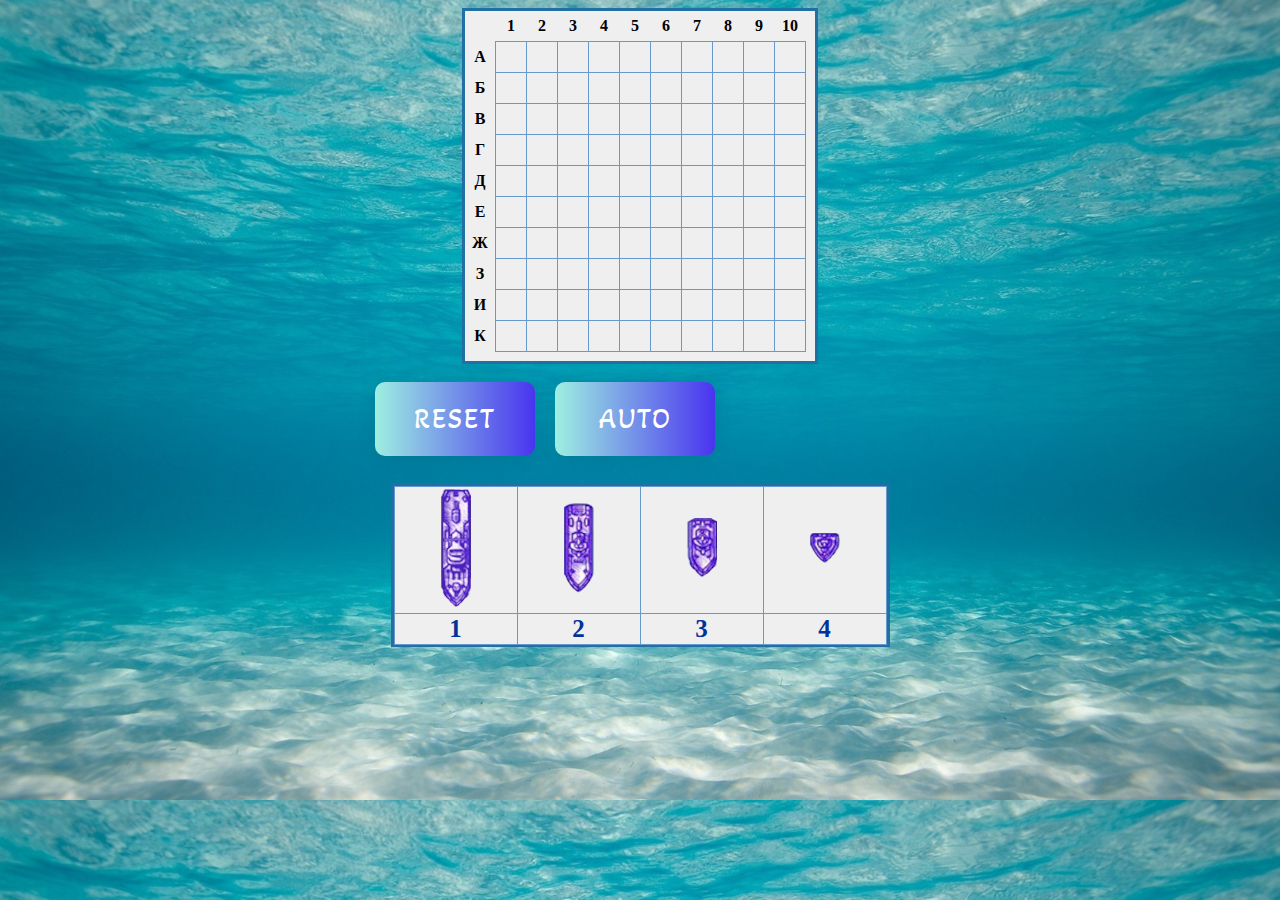
<file: index.html>
<!DOCTYPE html>
<html lang="en">
<head>
    <meta charset="UTF-8">
    <title>Sea Battles</title>
    <link rel="stylesheet" href="style.css">
    <script src="app.js"></script>
</head>
<body>

<div class="div1">
<table class="inlineTable">

    <tr>
        <th></th>
        <th>1</th>
        <th>2</th>
        <th>3</th>
        <th>4</th>
        <th>5</th>
        <th>6</th>
        <th>7</th>
        <th>8</th>
        <th>9</th>
        <th>10</th>
    </tr>

    <tr>
        <th>A</th>
        <td id="1" style="background-image: 'img/z1.png'" alt="1_1" onmouseover="over(this)" onmouseout="out(this)" onclick="installShip(this)"></td>
        <td id="2" style="background-image: 'img/z1.png'" alt="2_1" onmouseover="over(this)" onmouseout="out(this)" onclick="installShip(this)"></td>
        <td id="3" style="background-image: 'img/z1.png'" alt="3_1" onmouseover="over(this)" onmouseout="out(this)" onclick="installShip(this)"></td>
        <td id="4" style="background-image: 'img/z1.png'" alt="4_1" onmouseover="over(this)" onmouseout="out(this)" onclick="installShip(this)"></td>
        <td id="5" style="background-image: 'img/z1.png'" alt="5_1" onmouseover="over(this)" onmouseout="out(this)" onclick="installShip(this)"></td>
        <td id="6" style="background-image: 'img/z1.png'" alt="6_1" onmouseover="over(this)" onmouseout="out(this)" onclick="installShip(this)"></td>
        <td id="7" style="background-image: 'img/z1.png'" alt="7_1" onmouseover="over(this)" onmouseout="out(this)" onclick="installShip(this)"></td>
        <td id="8" style="background-image: 'img/z1.png'" alt="8_1" onmouseover="over(this)" onmouseout="out(this)" onclick="installShip(this)"></td>
        <td id="9" style="background-image: 'img/z1.png'" alt="9_1" onmouseover="over(this)" onmouseout="out(this)" onclick="installShip(this)"></td>
        <td id="10" style="background-image: 'img/z1.png'" alt="10_1" onmouseover="over(this)" onmouseout="out(this)" onclick="installShip(this)"></td>
    </tr>

    <tr>
        <th>Б</th>
        <td id="11" style="background-image: 'img/z1.png'" alt="1_2" onmouseover="over(this)" onmouseout="out(this)" onclick="installShip(this)"></td>
        <td id="12" style="background-image: 'img/z1.png'" alt="2_2" onmouseover="over(this)" onmouseout="out(this)" onclick="installShip(this)"></td>
        <td id="13" style="background-image: 'img/z1.png'" alt="3_2" onmouseover="over(this)" onmouseout="out(this)" onclick="installShip(this)"></td>
        <td id="14" style="background-image: 'img/z1.png'" alt="4_2" onmouseover="over(this)" onmouseout="out(this)" onclick="installShip(this)"></td>
        <td id="15" style="background-image: 'img/z1.png'" alt="5_2" onmouseover="over(this)" onmouseout="out(this)" onclick="installShip(this)"></td>
        <td id="16" style="background-image: 'img/z1.png'" alt="6_2" onmouseover="over(this)" onmouseout="out(this)" onclick="installShip(this)"></td>
        <td id="17" style="background-image: 'img/z1.png'" alt="7_2" onmouseover="over(this)" onmouseout="out(this)" onclick="installShip(this)"></td>
        <td id="18" style="background-image: 'img/z1.png'" alt="8_2" onmouseover="over(this)" onmouseout="out(this)" onclick="installShip(this)"></td>
        <td id="19" style="background-image: 'img/z1.png'" alt="9_2" onmouseover="over(this)" onmouseout="out(this)" onclick="installShip(this)"></td>
        <td id="20" style="background-image: 'img/z1.png'" alt="10_2" onmouseover="over(this)" onmouseout="out(this)" onclick="installShip(this)"></td>
    </tr>

    <tr>
        <th>В</th>
        <td id="21" style="background-image: 'img/z1.png'" alt="1_3" onmouseover="over(this)" onmouseout="out(this)" onclick="installShip(this)"></td>
        <td id="22" style="background-image: 'img/z1.png'" alt="2_3" onmouseover="over(this)" onmouseout="out(this)" onclick="installShip(this)"></td>
        <td id="23" style="background-image: 'img/z1.png'" alt="3_3" onmouseover="over(this)" onmouseout="out(this)" onclick="installShip(this)"></td>
        <td id="24" style="background-image: 'img/z1.png'" alt="4_3" onmouseover="over(this)" onmouseout="out(this)" onclick="installShip(this)"></td>
        <td id="25" style="background-image: 'img/z1.png'" alt="5_3" onmouseover="over(this)" onmouseout="out(this)" onclick="installShip(this)"></td>
        <td id="26" style="background-image: 'img/z1.png'" alt="6_3" onmouseover="over(this)" onmouseout="out(this)" onclick="installShip(this)"></td>
        <td id="27" style="background-image: 'img/z1.png'" alt="7_3" onmouseover="over(this)" onmouseout="out(this)" onclick="installShip(this)"></td>
        <td id="28" style="background-image: 'img/z1.png'" alt="8_3" onmouseover="over(this)" onmouseout="out(this)" onclick="installShip(this)"></td>
        <td id="29" style="background-image: 'img/z1.png'" alt="9_3" onmouseover="over(this)" onmouseout="out(this)" onclick="installShip(this)"></td>
        <td id="30" style="background-image: 'img/z1.png'" alt="10_3" onmouseover="over(this)" onmouseout="out(this)" onclick="installShip(this)"></td>
    </tr>

    <tr>
        <th>Г</th>
        <td id="31" style="background-image: 'img/z1.png'" alt="1_4" onmouseover="over(this)" onmouseout="out(this)" onclick="installShip(this)"></td>
        <td id="32" style="background-image: 'img/z1.png'" alt="2_4" onmouseover="over(this)" onmouseout="out(this)" onclick="installShip(this)"></td>
        <td id="33" style="background-image: 'img/z1.png'" alt="3_4" onmouseover="over(this)" onmouseout="out(this)" onclick="installShip(this)"></td>
        <td id="34" style="background-image: 'img/z1.png'" alt="4_4" onmouseover="over(this)" onmouseout="out(this)" onclick="installShip(this)"></td>
        <td id="35" style="background-image: 'img/z1.png'" alt="5_4" onmouseover="over(this)" onmouseout="out(this)" onclick="installShip(this)"></td>
        <td id="36" style="background-image: 'img/z1.png'" alt="6_4" onmouseover="over(this)" onmouseout="out(this)" onclick="installShip(this)"></td>
        <td id="37" style="background-image: 'img/z1.png'" alt="7_4" onmouseover="over(this)" onmouseout="out(this)" onclick="installShip(this)"></td>
        <td id="38" style="background-image: 'img/z1.png'" alt="8_4" onmouseover="over(this)" onmouseout="out(this)" onclick="installShip(this)"></td>
        <td id="39" style="background-image: 'img/z1.png'" alt="9_4" onmouseover="over(this)" onmouseout="out(this)" onclick="installShip(this)"></td>
        <td id="40" style="background-image: 'img/z1.png'" alt="10_4" onmouseover="over(this)" onmouseout="out(this)" onclick="installShip(this)"></td>
    </tr>

    <tr>
        <th>Д</th>
        <td id="41" style="background-image: 'img/z1.png'" alt="1_5" onmouseover="over(this)" onmouseout="out(this)" onclick="installShip(this)"></td>
        <td id="42" style="background-image: 'img/z1.png'" alt="2_5" onmouseover="over(this)" onmouseout="out(this)" onclick="installShip(this)"></td>
        <td id="43" style="background-image: 'img/z1.png'" alt="3_5" onmouseover="over(this)" onmouseout="out(this)" onclick="installShip(this)"></td>
        <td id="44" style="background-image: 'img/z1.png'" alt="4_5" onmouseover="over(this)" onmouseout="out(this)" onclick="installShip(this)"></td>
        <td id="45" style="background-image: 'img/z1.png'" alt="5_5" onmouseover="over(this)" onmouseout="out(this)" onclick="installShip(this)"></td>
        <td id="46" style="background-image: 'img/z1.png'" alt="6_5" onmouseover="over(this)" onmouseout="out(this)" onclick="installShip(this)"></td>
        <td id="47" style="background-image: 'img/z1.png'" alt="7_5" onmouseover="over(this)" onmouseout="out(this)" onclick="installShip(this)"></td>
        <td id="48" style="background-image: 'img/z1.png'" alt="8_5" onmouseover="over(this)" onmouseout="out(this)" onclick="installShip(this)"></td>
        <td id="49" style="background-image: 'img/z1.png'" alt="9_5" onmouseover="over(this)" onmouseout="out(this)" onclick="installShip(this)"></td>
        <td id="50" style="background-image: 'img/z1.png'" alt="10_5" onmouseover="over(this)" onmouseout="out(this)" onclick="installShip(this)"></td>
    </tr>

    <tr>
        <th>Е</th>
        <td id="51" style="background-image: 'img/z1.png'" alt="1_6" onmouseover="over(this)" onmouseout="out(this)" onclick="installShip(this)"></td>
        <td id="52" style="background-image: 'img/z1.png'" alt="2_6" onmouseover="over(this)" onmouseout="out(this)" onclick="installShip(this)"></td>
        <td id="53" style="background-image: 'img/z1.png'" alt="3_6" onmouseover="over(this)" onmouseout="out(this)" onclick="installShip(this)"></td>
        <td id="54" style="background-image: 'img/z1.png'" alt="4_6" onmouseover="over(this)" onmouseout="out(this)" onclick="installShip(this)"></td>
        <td id="55" style="background-image: 'img/z1.png'" alt="5_6" onmouseover="over(this)" onmouseout="out(this)" onclick="installShip(this)"></td>
        <td id="56" style="background-image: 'img/z1.png'" alt="6_6" onmouseover="over(this)" onmouseout="out(this)" onclick="installShip(this)"></td>
        <td id="57" style="background-image: 'img/z1.png'" alt="7_6" onmouseover="over(this)" onmouseout="out(this)" onclick="installShip(this)"></td>
        <td id="58" style="background-image: 'img/z1.png'" alt="8_6" onmouseover="over(this)" onmouseout="out(this)" onclick="installShip(this)"></td>
        <td id="59" style="background-image: 'img/z1.png'" alt="9_6" onmouseover="over(this)" onmouseout="out(this)" onclick="installShip(this)"></td>
        <td id="60" style="background-image: 'img/z1.png'" alt="10_6" onmouseover="over(this)" onmouseout="out(this)" onclick="installShip(this)"></td>
    </tr>

    <tr>
        <th>Ж</th>
        <td id="61" style="background-image: 'img/z1.png'" alt="1_7" onmouseover="over(this)" onmouseout="out(this)" onclick="installShip(this)"></td>
        <td id="62" style="background-image: 'img/z1.png'" alt="2_7" onmouseover="over(this)" onmouseout="out(this)" onclick="installShip(this)"></td>
        <td id="63" style="background-image: 'img/z1.png'" alt="3_7" onmouseover="over(this)" onmouseout="out(this)" onclick="installShip(this)"></td>
        <td id="64" style="background-image: 'img/z1.png'" alt="4_7" onmouseover="over(this)" onmouseout="out(this)" onclick="installShip(this)"></td>
        <td id="65" style="background-image: 'img/z1.png'" alt="5_7" onmouseover="over(this)" onmouseout="out(this)" onclick="installShip(this)"></td>
        <td id="66" style="background-image: 'img/z1.png'" alt="6_7" onmouseover="over(this)" onmouseout="out(this)" onclick="installShip(this)"></td>
        <td id="67" style="background-image: 'img/z1.png'" alt="7_7" onmouseover="over(this)" onmouseout="out(this)" onclick="installShip(this)"></td>
        <td id="68" style="background-image: 'img/z1.png'" alt="8_7" onmouseover="over(this)" onmouseout="out(this)" onclick="installShip(this)"></td>
        <td id="69" style="background-image: 'img/z1.png'" alt="9_7" onmouseover="over(this)" onmouseout="out(this)" onclick="installShip(this)"></td>
        <td id="70" style="background-image: 'img/z1.png'" alt="10_7" onmouseover="over(this)" onmouseout="out(this)" onclick="installShip(this)"></td>
    </tr>

    <tr>
        <th>З</th>
        <td id="71" style="background-image: 'img/z1.png'" alt="1_8" onmouseover="over(this)" onmouseout="out(this)" onclick="installShip(this)"></td>
        <td id="72" style="background-image: 'img/z1.png'" alt="2_8" onmouseover="over(this)" onmouseout="out(this)" onclick="installShip(this)"></td>
        <td id="73" style="background-image: 'img/z1.png'" alt="3_8" onmouseover="over(this)" onmouseout="out(this)" onclick="installShip(this)"></td>
        <td id="74" style="background-image: 'img/z1.png'" alt="4_8" onmouseover="over(this)" onmouseout="out(this)" onclick="installShip(this)"></td>
        <td id="75" style="background-image: 'img/z1.png'" alt="5_8" onmouseover="over(this)" onmouseout="out(this)" onclick="installShip(this)"></td>
        <td id="76" style="background-image: 'img/z1.png'" alt="6_8" onmouseover="over(this)" onmouseout="out(this)" onclick="installShip(this)"></td>
        <td id="77" style="background-image: 'img/z1.png'" alt="7_8" onmouseover="over(this)" onmouseout="out(this)" onclick="installShip(this)"></td>
        <td id="78" style="background-image: 'img/z1.png'" alt="8_8" onmouseover="over(this)" onmouseout="out(this)" onclick="installShip(this)"></td>
        <td id="79" style="background-image: 'img/z1.png'" alt="9_8" onmouseover="over(this)" onmouseout="out(this)" onclick="installShip(this)"></td>
        <td id="80" style="background-image: 'img/z1.png'" alt="10_8" onmouseover="over(this)" onmouseout="out(this)" onclick="installShip(this)"></td>
    </tr>

    <tr>
        <th>И</th>
        <td id="81" style="background-image: 'img/z1.png'" alt="1_9" onmouseover="over(this)" onmouseout="out(this)" onclick="installShip(this)"></td>
        <td id="82" style="background-image: 'img/z1.png'" alt="2_9" onmouseover="over(this)" onmouseout="out(this)" onclick="installShip(this)"></td>
        <td id="83" style="background-image: 'img/z1.png'" alt="3_9" onmouseover="over(this)" onmouseout="out(this)" onclick="installShip(this)"></td>
        <td id="84" style="background-image: 'img/z1.png'" alt="4_9" onmouseover="over(this)" onmouseout="out(this)" onclick="installShip(this)"></td>
        <td id="85" style="background-image: 'img/z1.png'" alt="5_9" onmouseover="over(this)" onmouseout="out(this)" onclick="installShip(this)"></td>
        <td id="86" style="background-image: 'img/z1.png'" alt="6_9" onmouseover="over(this)" onmouseout="out(this)" onclick="installShip(this)"></td>
        <td id="87" style="background-image: 'img/z1.png'" alt="7_9" onmouseover="over(this)" onmouseout="out(this)" onclick="installShip(this)"></td>
        <td id="88" style="background-image: 'img/z1.png'" alt="8_9" onmouseover="over(this)" onmouseout="out(this)" onclick="installShip(this)"></td>
        <td id="89" style="background-image: 'img/z1.png'" alt="9_9" onmouseover="over(this)" onmouseout="out(this)" onclick="installShip(this)"></td>
        <td id="90" style="background-image: 'img/z1.png'" alt="10_9" onmouseover="over(this)" onmouseout="out(this)" onclick="installShip(this)"></td>
    </tr>

    <tr>
        <th>К</th>
        <td id="91" style="background-image: 'img/z1.png'" alt="1_10" onmouseover="over(this)" onmouseout="out(this)" onclick="installShip(this)"></td>
        <td id="92" style="background-image: 'img/z1.png'" alt="2_10" onmouseover="over(this)" onmouseout="out(this)" onclick="installShip(this)"></td>
        <td id="93" style="background-image: 'img/z1.png'" alt="3_10" onmouseover="over(this)" onmouseout="out(this)" onclick="installShip(this)"></td>
        <td id="94" style="background-image: 'img/z1.png'" alt="4_10" onmouseover="over(this)" onmouseout="out(this)" onclick="installShip(this)"></td>
        <td id="95" style="background-image: 'img/z1.png'" alt="5_10" onmouseover="over(this)" onmouseout="out(this)" onclick="installShip(this)"></td>
        <td id="96" style="background-image: 'img/z1.png'" alt="6_10" onmouseover="over(this)" onmouseout="out(this)" onclick="installShip(this)"></td>
        <td id="97" style="background-image: 'img/z1.png'" alt="7_10" onmouseover="over(this)" onmouseout="out(this)" onclick="installShip(this)"></td>
        <td id="98" style="background-image: 'img/z1.png'" alt="8_10" onmouseover="over(this)" onmouseout="out(this)" onclick="installShip(this)"></td>
        <td id="99" style="background-image: 'img/z1.png'" alt="9_10" onmouseover="over(this)" onmouseout="out(this)" onclick="installShip(this)"></td>
        <td id="100" style="background-image: 'img/z1.png'" alt="10_10" onmouseover="over(this)" onmouseout="out(this)" onclick="installShip(this)"></td>
    </tr>


</table>
</div>
<br>
<div class="button">
    <a href="index.html" class="gradient-button" onclick="restartInstall()" id="reset">reset</a>
    <a style="visibility: hidden">. .</a>
    <a class="gradient-button" onclick="startAuto(arrSea)" id="auto">auto</a>
    <a style="visibility: hidden">. .</a>
    <a href="page.html" class="gradient-button2" onclick="playBattle()" id="game" style="visibility: hidden">play</a>
</div>
<br>
<br>
<div class="div2">
<table class="inlineTable">
    <tr>
        <td class="ship">
            <img src="img/z44g.gif" id="101" alt="1" onclick="imgCoup()"/></td>
        <td class="ship">
            <img src="img/z33.png" id="102" alt="2" onclick="imgCoup()"/></td>
        <td class="ship">
            <img src="img/z22.png" id="103" alt="3" onclick="imgCoup()"/></td>
        <td class="ship">
            <img src="img/z11.png" id="104" alt="4" onclick="imgCoup()"/></td>
    </tr>
    <tr>
        <td style="text-align: center; font-weight: 600; font-size: 25px" id="105">1</td>
        <td style="text-align: center; font-weight: 600; font-size: 25px" id="106">2</td>
        <td style="text-align: center; font-weight: 600; font-size: 25px" id="107">3</td>
        <td style="text-align: center; font-weight: 600; font-size: 25px" id="108">4</td>
    </tr>

</table>

</div>

</body>
</html>
</file>
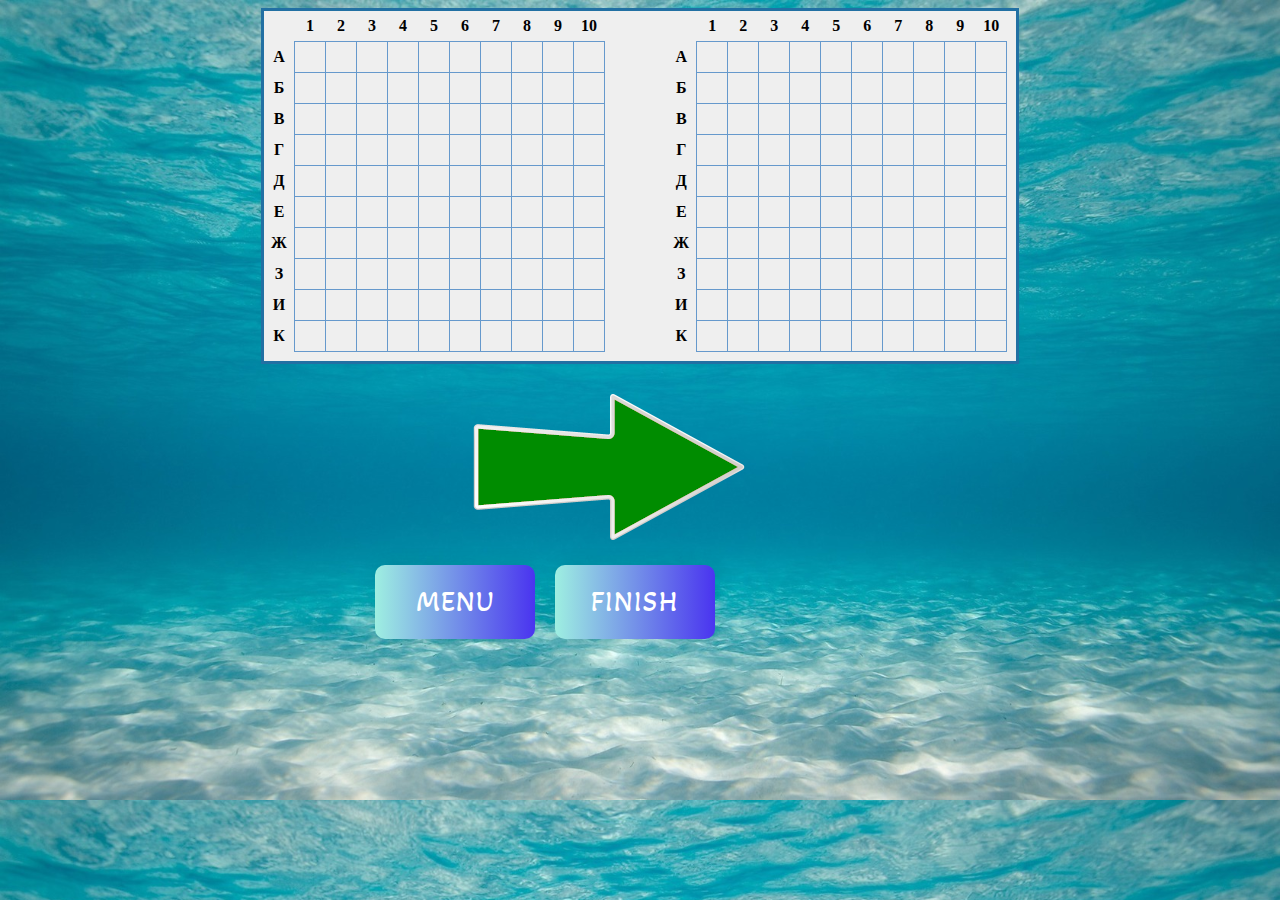
<file: page.html>
<!DOCTYPE html>
<html lang="en">
<head>
    <meta charset="UTF-8">
    <title>Sea Battles</title>
    <link rel="stylesheet" href="style.css">
    <script src="app.js"></script>
</head>
<body onload="start ()">

<div class="div3">
<table class="inlineTable">

    <tr>
        <th></th>
        <th>1</th>
        <th>2</th>
        <th>3</th>
        <th>4</th>
        <th>5</th>
        <th>6</th>
        <th>7</th>
        <th>8</th>
        <th>9</th>
        <th>10</th>
    </tr>

    <tr>
        <th>A</th>
        <td style="background-image: 'img/z1.png'" alt="0" ></td>
        <td style="background-image: 'img/z1.png'" alt="0" ></td>
        <td style="background-image: 'img/z1.png'" alt="0" ></td>
        <td style="background-image: 'img/z1.png'" alt="0" ></td>
        <td style="background-image: 'img/z1.png'" alt="0" ></td>
        <td style="background-image: 'img/z1.png'" alt="0" ></td>
        <td style="background-image: 'img/z1.png'" alt="0" ></td>
        <td style="background-image: 'img/z1.png'" alt="0" ></td>
        <td style="background-image: 'img/z1.png'" alt="0" ></td>
        <td style="background-image: 'img/z1.png'" alt="0" ></td>
    </tr>

    <tr>
        <th>Б</th>
        <td style="background-image: 'img/z1.png'" alt="0" ></td>
        <td style="background-image: 'img/z1.png'" alt="0" ></td>
        <td style="background-image: 'img/z1.png'" alt="0" ></td>
        <td style="background-image: 'img/z1.png'" alt="0" ></td>
        <td style="background-image: 'img/z1.png'" alt="0" ></td>
        <td style="background-image: 'img/z1.png'" alt="0" ></td>
        <td style="background-image: 'img/z1.png'" alt="0" ></td>
        <td style="background-image: 'img/z1.png'" alt="0" ></td>
        <td style="background-image: 'img/z1.png'" alt="0" ></td>
        <td style="background-image: 'img/z1.png'" alt="0" ></td>
    </tr>

    <tr>
        <th>В</th>
        <td style="background-image: 'img/z1.png'" alt="0" ></td>
        <td style="background-image: 'img/z1.png'" alt="0" ></td>
        <td style="background-image: 'img/z1.png'" alt="0" ></td>
        <td style="background-image: 'img/z1.png'" alt="0" ></td>
        <td style="background-image: 'img/z1.png'" alt="0" ></td>
        <td style="background-image: 'img/z1.png'" alt="0" ></td>
        <td style="background-image: 'img/z1.png'" alt="0" ></td>
        <td style="background-image: 'img/z1.png'" alt="0" ></td>
        <td style="background-image: 'img/z1.png'" alt="0" ></td>
        <td style="background-image: 'img/z1.png'" alt="0" ></td>
    </tr>

    <tr>
        <th>Г</th>
        <td style="background-image: 'img/z1.png'" alt="0" ></td>
        <td style="background-image: 'img/z1.png'" alt="0" ></td>
        <td style="background-image: 'img/z1.png'" alt="0" ></td>
        <td style="background-image: 'img/z1.png'" alt="0" ></td>
        <td style="background-image: 'img/z1.png'" alt="0" ></td>
        <td style="background-image: 'img/z1.png'" alt="0" ></td>
        <td style="background-image: 'img/z1.png'" alt="0" ></td>
        <td style="background-image: 'img/z1.png'" alt="0" ></td>
        <td style="background-image: 'img/z1.png'" alt="0" ></td>
        <td style="background-image: 'img/z1.png'" alt="0" ></td>
    </tr>

    <tr>
        <th>Д</th>
        <td style="background-image: 'img/z1.png'" alt="0" ></td>
        <td style="background-image: 'img/z1.png'" alt="0" ></td>
        <td style="background-image: 'img/z1.png'" alt="0" ></td>
        <td style="background-image: 'img/z1.png'" alt="0" ></td>
        <td style="background-image: 'img/z1.png'" alt="0" ></td>
        <td style="background-image: 'img/z1.png'" alt="0" ></td>
        <td style="background-image: 'img/z1.png'" alt="0" ></td>
        <td style="background-image: 'img/z1.png'" alt="0" ></td>
        <td style="background-image: 'img/z1.png'" alt="0" ></td>
        <td style="background-image: 'img/z1.png'" alt="0" ></td>
    </tr>

    <tr>
        <th>Е</th>
        <td style="background-image: 'img/z1.png'" alt="0" ></td>
        <td style="background-image: 'img/z1.png'" alt="0" ></td>
        <td style="background-image: 'img/z1.png'" alt="0" ></td>
        <td style="background-image: 'img/z1.png'" alt="0" ></td>
        <td style="background-image: 'img/z1.png'" alt="0" ></td>
        <td style="background-image: 'img/z1.png'" alt="0" ></td>
        <td style="background-image: 'img/z1.png'" alt="0" ></td>
        <td style="background-image: 'img/z1.png'" alt="0" ></td>
        <td style="background-image: 'img/z1.png'" alt="0" ></td>
        <td style="background-image: 'img/z1.png'" alt="0" ></td>
    </tr>

    <tr>
        <th>Ж</th>
        <td style="background-image: 'img/z1.png'" alt="0" ></td>
        <td style="background-image: 'img/z1.png'" alt="0" ></td>
        <td style="background-image: 'img/z1.png'" alt="0" ></td>
        <td style="background-image: 'img/z1.png'" alt="0" ></td>
        <td style="background-image: 'img/z1.png'" alt="0" ></td>
        <td style="background-image: 'img/z1.png'" alt="0" ></td>
        <td style="background-image: 'img/z1.png'" alt="0" ></td>
        <td style="background-image: 'img/z1.png'" alt="0" ></td>
        <td style="background-image: 'img/z1.png'" alt="0" ></td>
        <td style="background-image: 'img/z1.png'" alt="0" ></td>
    </tr>

    <tr>
        <th>З</th>
        <td style="background-image: 'img/z1.png'" alt="0" ></td>
        <td style="background-image: 'img/z1.png'" alt="0" ></td>
        <td style="background-image: 'img/z1.png'" alt="0" ></td>
        <td style="background-image: 'img/z1.png'" alt="0" ></td>
        <td style="background-image: 'img/z1.png'" alt="0" ></td>
        <td style="background-image: 'img/z1.png'" alt="0" ></td>
        <td style="background-image: 'img/z1.png'" alt="0" ></td>
        <td style="background-image: 'img/z1.png'" alt="0" ></td>
        <td style="background-image: 'img/z1.png'" alt="0" ></td>
        <td style="background-image: 'img/z1.png'" alt="0" ></td>
    </tr>

    <tr>
        <th>И</th>
        <td style="background-image: 'img/z1.png'" alt="0" ></td>
        <td style="background-image: 'img/z1.png'" alt="0" ></td>
        <td style="background-image: 'img/z1.png'" alt="0" ></td>
        <td style="background-image: 'img/z1.png'" alt="0" ></td>
        <td style="background-image: 'img/z1.png'" alt="0" ></td>
        <td style="background-image: 'img/z1.png'" alt="0" ></td>
        <td style="background-image: 'img/z1.png'" alt="0" ></td>
        <td style="background-image: 'img/z1.png'" alt="0" ></td>
        <td style="background-image: 'img/z1.png'" alt="0" ></td>
        <td style="background-image: 'img/z1.png'" alt="0" ></td>
    </tr>

    <tr>
        <th>К</th>
        <td style="background-image: 'img/z1.png'" alt="0" ></td>
        <td style="background-image: 'img/z1.png'" alt="0" ></td>
        <td style="background-image: 'img/z1.png'" alt="0" ></td>
        <td style="background-image: 'img/z1.png'" alt="0" ></td>
        <td style="background-image: 'img/z1.png'" alt="0" ></td>
        <td style="background-image: 'img/z1.png'" alt="0" ></td>
        <td style="background-image: 'img/z1.png'" alt="0" ></td>
        <td style="background-image: 'img/z1.png'" alt="0" ></td>
        <td style="background-image: 'img/z1.png'" alt="0" ></td>
        <td style="background-image: 'img/z1.png'" alt="0" ></td>
    </tr>


</table>



<table class="inlineTable">
    <tr>
        <a style="visibility: hidden">----------</a>
    </tr>

</table>
    <table class="inlineTable">

        <tr>
            <th></th>
            <th>1</th>
            <th>2</th>
            <th>3</th>
            <th>4</th>
            <th>5</th>
            <th>6</th>
            <th>7</th>
            <th>8</th>
            <th>9</th>
            <th>10</th>
        </tr>

        <tr>
            <th>A</th>
            <td id="0" style="background-image: 'img/z1.png'" alt="0" onclick="fireShip(this)"></td>
            <td id="1" style="background-image: 'img/z1.png'" alt="0" onclick="fireShip(this)"></td>
            <td id="2" style="background-image: 'img/z1.png'" alt="0" onclick="fireShip(this)"></td>
            <td id="3" style="background-image: 'img/z1.png'" alt="0" onclick="fireShip(this)"></td>
            <td id="4" style="background-image: 'img/z1.png'" alt="0" onclick="fireShip(this)"></td>
            <td id="5" style="background-image: 'img/z1.png'" alt="0" onclick="fireShip(this)"></td>
            <td id="6" style="background-image: 'img/z1.png'" alt="0" onclick="fireShip(this)"></td>
            <td id="7" style="background-image: 'img/z1.png'" alt="0" onclick="fireShip(this)"></td>
            <td id="8" style="background-image: 'img/z1.png'" alt="0" onclick="fireShip(this)"></td>
            <td id="9" style="background-image: 'img/z1.png'" alt="0" onclick="fireShip(this)"></td>
        </tr>

        <tr>
            <th>Б</th>
            <td id="10" style="background-image: 'img/z1.png'" alt="0" onclick="fireShip(this)"></td>
            <td id="11" style="background-image: 'img/z1.png'" alt="0" onclick="fireShip(this)"></td>
            <td id="12" style="background-image: 'img/z1.png'" alt="0" onclick="fireShip(this)"></td>
            <td id="13" style="background-image: 'img/z1.png'" alt="0" onclick="fireShip(this)"></td>
            <td id="14" style="background-image: 'img/z1.png'" alt="0" onclick="fireShip(this)"></td>
            <td id="15" style="background-image: 'img/z1.png'" alt="0" onclick="fireShip(this)"></td>
            <td id="16" style="background-image: 'img/z1.png'" alt="0" onclick="fireShip(this)"></td>
            <td id="17" style="background-image: 'img/z1.png'" alt="0" onclick="fireShip(this)"></td>
            <td id="18" style="background-image: 'img/z1.png'" alt="0" onclick="fireShip(this)"></td>
            <td id="19" style="background-image: 'img/z1.png'" alt="0" onclick="fireShip(this)"></td>
        </tr>

        <tr>
            <th>В</th>
            <td id="20" style="background-image: 'img/z1.png'" alt="0" onclick="fireShip(this)"></td>
            <td id="21" style="background-image: 'img/z1.png'" alt="0" onclick="fireShip(this)"></td>
            <td id="22" style="background-image: 'img/z1.png'" alt="0" onclick="fireShip(this)"></td>
            <td id="23" style="background-image: 'img/z1.png'" alt="0" onclick="fireShip(this)"></td>
            <td id="24" style="background-image: 'img/z1.png'" alt="0" onclick="fireShip(this)"></td>
            <td id="25" style="background-image: 'img/z1.png'" alt="0" onclick="fireShip(this)"></td>
            <td id="26" style="background-image: 'img/z1.png'" alt="0" onclick="fireShip(this)"></td>
            <td id="27" style="background-image: 'img/z1.png'" alt="0" onclick="fireShip(this)"></td>
            <td id="28" style="background-image: 'img/z1.png'" alt="0" onclick="fireShip(this)"></td>
            <td id="29" style="background-image: 'img/z1.png'" alt="0" onclick="fireShip(this)"></td>
        </tr>

        <tr>
            <th>Г</th>
            <td id="30" style="background-image: 'img/z1.png'" alt="0" onclick="fireShip(this)"></td>
            <td id="31" style="background-image: 'img/z1.png'" alt="0" onclick="fireShip(this)"></td>
            <td id="32" style="background-image: 'img/z1.png'" alt="0" onclick="fireShip(this)"></td>
            <td id="33" style="background-image: 'img/z1.png'" alt="0" onclick="fireShip(this)"></td>
            <td id="34" style="background-image: 'img/z1.png'" alt="0" onclick="fireShip(this)"></td>
            <td id="35" style="background-image: 'img/z1.png'" alt="0" onclick="fireShip(this)"></td>
            <td id="36" style="background-image: 'img/z1.png'" alt="0" onclick="fireShip(this)"></td>
            <td id="37" style="background-image: 'img/z1.png'" alt="0" onclick="fireShip(this)"></td>
            <td id="38" style="background-image: 'img/z1.png'" alt="0" onclick="fireShip(this)"></td>
            <td id="39" style="background-image: 'img/z1.png'" alt="0" onclick="fireShip(this)"></td>
        </tr>

        <tr>
            <th>Д</th>
            <td id="40" style="background-image: 'img/z1.png'" alt="0" onclick="fireShip(this)"></td>
            <td id="41" style="background-image: 'img/z1.png'" alt="0" onclick="fireShip(this)"></td>
            <td id="42" style="background-image: 'img/z1.png'" alt="0" onclick="fireShip(this)"></td>
            <td id="43" style="background-image: 'img/z1.png'" alt="0" onclick="fireShip(this)"></td>
            <td id="44" style="background-image: 'img/z1.png'" alt="0" onclick="fireShip(this)"></td>
            <td id="45" style="background-image: 'img/z1.png'" alt="0" onclick="fireShip(this)"></td>
            <td id="46" style="background-image: 'img/z1.png'" alt="0" onclick="fireShip(this)"></td>
            <td id="47" style="background-image: 'img/z1.png'" alt="0" onclick="fireShip(this)"></td>
            <td id="48" style="background-image: 'img/z1.png'" alt="0" onclick="fireShip(this)"></td>
            <td id="49" style="background-image: 'img/z1.png'" alt="0" onclick="fireShip(this)"></td>
        </tr>

        <tr>
            <th>Е</th>
            <td id="50" style="background-image: 'img/z1.png'" alt="0" onclick="fireShip(this)"></td>
            <td id="51" style="background-image: 'img/z1.png'" alt="0" onclick="fireShip(this)"></td>
            <td id="52" style="background-image: 'img/z1.png'" alt="0" onclick="fireShip(this)"></td>
            <td id="53" style="background-image: 'img/z1.png'" alt="0" onclick="fireShip(this)"></td>
            <td id="54" style="background-image: 'img/z1.png'" alt="0" onclick="fireShip(this)"></td>
            <td id="55" style="background-image: 'img/z1.png'" alt="0" onclick="fireShip(this)"></td>
            <td id="56" style="background-image: 'img/z1.png'" alt="0" onclick="fireShip(this)"></td>
            <td id="57" style="background-image: 'img/z1.png'" alt="0" onclick="fireShip(this)"></td>
            <td id="58" style="background-image: 'img/z1.png'" alt="0" onclick="fireShip(this)"></td>
            <td id="59" style="background-image: 'img/z1.png'" alt="0" onclick="fireShip(this)"></td>
        </tr>

        <tr>
            <th>Ж</th>
            <td id="60" style="background-image: 'img/z1.png'" alt="0" onclick="fireShip(this)"></td>
            <td id="61" style="background-image: 'img/z1.png'" alt="0" onclick="fireShip(this)"></td>
            <td id="62" style="background-image: 'img/z1.png'" alt="0" onclick="fireShip(this)"></td>
            <td id="63" style="background-image: 'img/z1.png'" alt="0" onclick="fireShip(this)"></td>
            <td id="64" style="background-image: 'img/z1.png'" alt="0" onclick="fireShip(this)"></td>
            <td id="65" style="background-image: 'img/z1.png'" alt="0" onclick="fireShip(this)"></td>
            <td id="66" style="background-image: 'img/z1.png'" alt="0" onclick="fireShip(this)"></td>
            <td id="67" style="background-image: 'img/z1.png'" alt="0" onclick="fireShip(this)"></td>
            <td id="68" style="background-image: 'img/z1.png'" alt="0" onclick="fireShip(this)"></td>
            <td id="69" style="background-image: 'img/z1.png'" alt="0" onclick="fireShip(this)"></td>
        </tr>

        <tr>
            <th>З</th>
            <td id="70" style="background-image: 'img/z1.png'" alt="0" onclick="fireShip(this)"></td>
            <td id="71" style="background-image: 'img/z1.png'" alt="0" onclick="fireShip(this)"></td>
            <td id="72" style="background-image: 'img/z1.png'" alt="0" onclick="fireShip(this)"></td>
            <td id="73" style="background-image: 'img/z1.png'" alt="0" onclick="fireShip(this)"></td>
            <td id="74" style="background-image: 'img/z1.png'" alt="0" onclick="fireShip(this)"></td>
            <td id="75" style="background-image: 'img/z1.png'" alt="0" onclick="fireShip(this)"></td>
            <td id="76" style="background-image: 'img/z1.png'" alt="0" onclick="fireShip(this)"></td>
            <td id="77" style="background-image: 'img/z1.png'" alt="0" onclick="fireShip(this)"></td>
            <td id="78" style="background-image: 'img/z1.png'" alt="0" onclick="fireShip(this)"></td>
            <td id="79" style="background-image: 'img/z1.png'" alt="0" onclick="fireShip(this)"></td>
        </tr>

        <tr>
            <th>И</th>
            <td id="80" style="background-image: 'img/z1.png'" alt="0" onclick="fireShip(this)"></td>
            <td id="81" style="background-image: 'img/z1.png'" alt="0" onclick="fireShip(this)"></td>
            <td id="82" style="background-image: 'img/z1.png'" alt="0" onclick="fireShip(this)"></td>
            <td id="83" style="background-image: 'img/z1.png'" alt="0" onclick="fireShip(this)"></td>
            <td id="84" style="background-image: 'img/z1.png'" alt="0" onclick="fireShip(this)"></td>
            <td id="85" style="background-image: 'img/z1.png'" alt="0" onclick="fireShip(this)"></td>
            <td id="86" style="background-image: 'img/z1.png'" alt="0" onclick="fireShip(this)"></td>
            <td id="87" style="background-image: 'img/z1.png'" alt="0" onclick="fireShip(this)"></td>
            <td id="88" style="background-image: 'img/z1.png'" alt="0" onclick="fireShip(this)"></td>
            <td id="89" style="background-image: 'img/z1.png'" alt="0" onclick="fireShip(this)"></td>
        </tr>

        <tr>
            <th>К</th>
            <td id="90" style="background-image: 'img/z1.png'" alt="0" onclick="fireShip(this)"></td>
            <td id="91" style="background-image: 'img/z1.png'" alt="0" onclick="fireShip(this)"></td>
            <td id="92" style="background-image: 'img/z1.png'" alt="0" onclick="fireShip(this)"></td>
            <td id="93" style="background-image: 'img/z1.png'" alt="0" onclick="fireShip(this)"></td>
            <td id="94" style="background-image: 'img/z1.png'" alt="0" onclick="fireShip(this)"></td>
            <td id="95" style="background-image: 'img/z1.png'" alt="0" onclick="fireShip(this)"></td>
            <td id="96" style="background-image: 'img/z1.png'" alt="0" onclick="fireShip(this)"></td>
            <td id="97" style="background-image: 'img/z1.png'" alt="0" onclick="fireShip(this)"></td>
            <td id="98" style="background-image: 'img/z1.png'" alt="0" onclick="fireShip(this)"></td>
            <td id="99" style="background-image: 'img/z1.png'" alt="0" onclick="fireShip(this)"></td>
        </tr>


    </table>
    <br>
    <br>
    <br>
    <div class="div4">
    <img src="img/arrowRight.png" id="1000" style="vertical-align: bottom" alt="0"/>
    </div>
    <br>
    <div class="button2">
    <a href="index.html" class="gradient-button" onclick="menu()" id="reset">menu</a>
    <a style="visibility: hidden">.   .</a>
    <a class="gradient-button" onclick="surrender ()" id="game" >finish</a>
    <a style="visibility: hidden">. .</a>
    <a href="page.html" class="gradient-button2" onclick="playRestart()" id="restart" style="visibility: hidden">restart</a>


</div>
</div>

<!--<a href="https://flyvem.github.io/crossandzero/" style="vertical-align: bottom">Крестики-нолики</a>-->

</body>
</html>
</file>
<file: style.css>
@import url('https://fonts.googleapis.com/css2?family=Akaya+Kanadaka&display=swap');

body {
    background: url("img/sea.jpg");
    background-size: 100%

}
.div1 {
    height: 350px;
    width: 350px;
    border: 3px solid #2270a3;
    background: #efefef;
    margin-left: auto;
    margin-right: auto;
}
.div2 {
    height: 158px;
    width: 493px;
    background: #efefef;
    border: 3px solid #2270a3;
    margin-left: auto;
    margin-right: auto;
}
.div3 {
    height: 350px;
    width: 752px;
    background: #efefef;
    border: 3px solid #2270a3;
    margin-left: auto;
    margin-right: auto;
}
.div4 {
    height: 155px;
    width: 340px;
    margin-left: auto;
    margin-right: auto;
}
table {
    border: 1px solid #69c;
    border-collapse: collapse;
    border: blue;
}

td {
    border: 1px solid #69c;
    width: 28px;
    height: 28px;
    margin-right: auto;
    margin-left: auto;
    color: #039;
}

th {
    width: 28px;
    height: 28px;
}
.floatedTable {
    float:left;
}
.inlineTable {
    display: inline-block;
    margin-right: auto;
    margin-left: auto;

}
.ship {
    width: 120px;
    height: 120px;
    margin-left: auto;
    margin-right: auto;
}

.button {
    height: 65px;
    width: 530px;
    margin-left: auto;
    margin-right: auto;
}
.button2 {
    height: 65px;
    width: 530px;
    margin-left: auto;
    margin-right: auto;
}

.gradient-button {
    text-decoration: none;
    display: inline-block;
    width: 100px;
    color: white;
    padding: 20px 30px;
    border-radius: 10px;
    font-family: 'Akaya Kanadaka', cursive;
    font-size: 28px;
    text-transform: uppercase;
    letter-spacing: 2px;
    background-image: linear-gradient(to right, #9EEFE1 0%, #4830F0 51%, #9EEFE1 100%);
    background-size: 200% auto;
    box-shadow: 0 0 20px rgba(0, 0, 0, .1);
    transition: .5s;
    margin-left: auto;
    margin-right: auto;
    text-align: center;
}
.gradient-button:hover {
    background-position: right center;
}
.gradient-button2 {
    text-decoration: none;
    display: inline-block;
    width: 100px;
    color: white;
    padding: 20px 30px;
    border-radius: 10px;
    font-family: 'Akaya Kanadaka', cursive;
    font-size: 28px;
    text-transform: uppercase;
    letter-spacing: 2px;
    background-image: linear-gradient(to right, #9EEFE1 0%, #52ae41 51%, #9EEFE1 100%);
    background-size: 200% auto;
    box-shadow: 0 0 20px rgba(0, 0, 0, .1);
    transition: .5s;
    margin-left: auto;
    margin-right: auto;
    text-align: center;
}
.gradient-button2:hover {
    background-position: right center;
}
</file>
